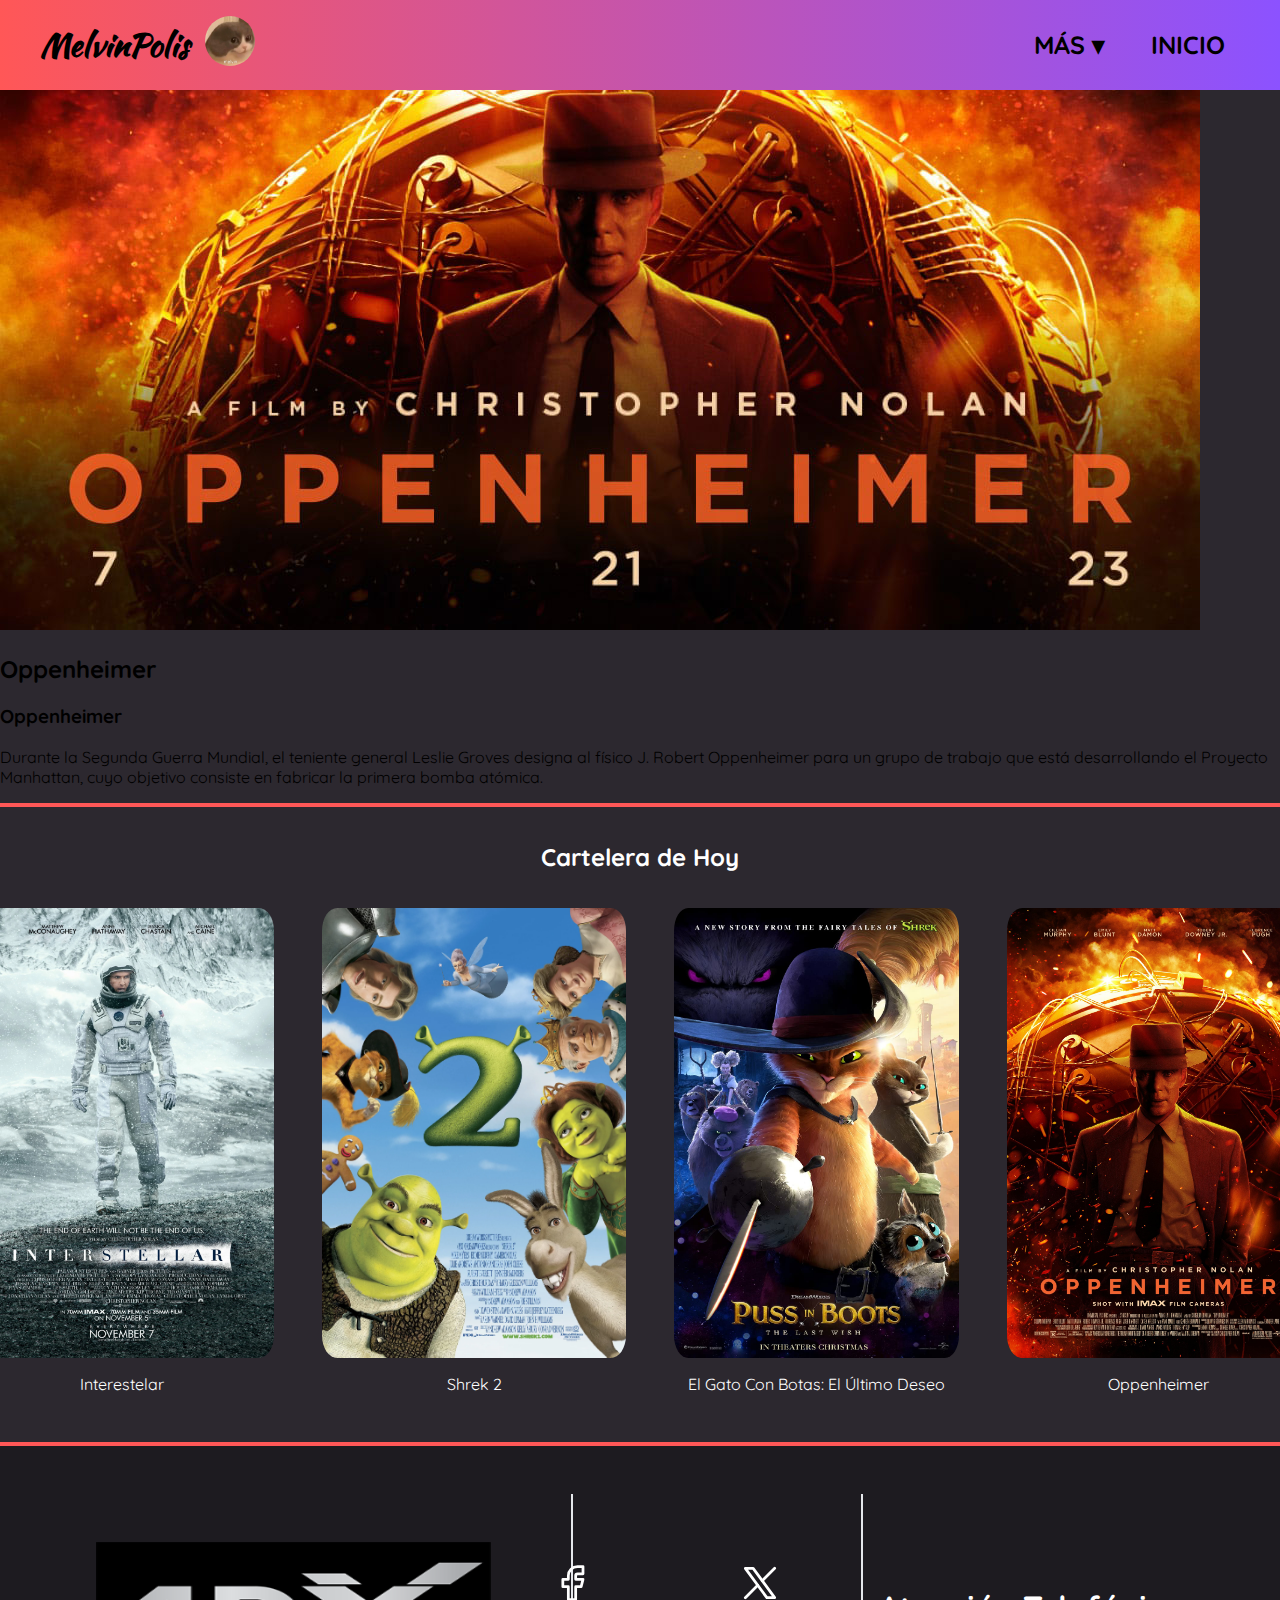
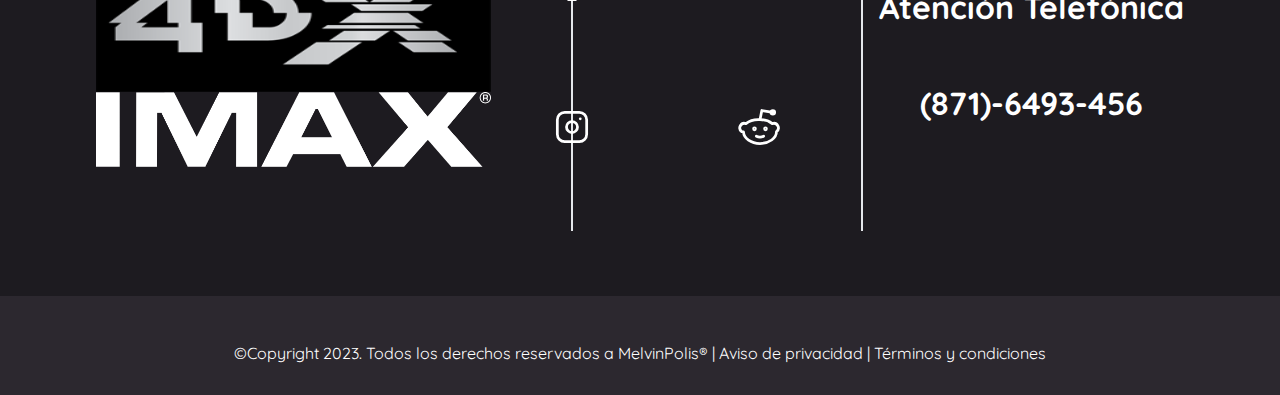
<file: index.html>
<!DOCTYPE html>
<html lang="en">
<head> 
    <meta charset="UTF-8">
    <meta name="viewport" content="width=device-width, initial-scale=1.0">
    <title> MelvinPolis </title>

    <link rel="preconnect" href="https://fonts.googleapis.com">
    <link rel="preconnect" href="https://fonts.gstatic.com" crossorigin>
    <link href="https://fonts.googleapis.com/css2?family=Kaushan+Script&display=swap" rel="stylesheet">

    <link rel="preconnect" href="https://fonts.googleapis.com">
    <link rel="preconnect" href="https://fonts.gstatic.com" crossorigin>
    <link href="https://fonts.googleapis.com/css2?family=Quicksand:wght@400;700&display=swap" rel="stylesheet">
    
    <link href="styles.css" rel="stylesheet">
    
</head>
<body>
    <header>
        <a href="index.html">
            <div class="logo">
                <h1> MelvinPolis </h1>
                <img src="imagenes/melvin.jpg" alt="melvin image">
            </div>
        </a>

        <nav>
            <ul class="navegación-principal">
                <li class="dropdown">
                    <a href="#"> Más &#x25BE; </a>
                    
                    <div class="dropdown-content">
                        <a href="contacto.html"> Contacto </a>
                        <a href="sobre-nosotros.html"> Sobre Nosotros </a>
                    </div>
                </li>

                <li> <a href="index.html"> Inicio </a> </li>
            </ul>
        </nav>
    </header>

    <section class="contenedor-imagen">
        <a href="oppenheimer.html">
            <img class="imagen" src="imagenes/oppenheimer-cover.jpg" alt="imagen pelicula">

            <div class="overlay-inicio">
                <div class="overlay-texto">
                    <h2>Oppenheimer</h2>
                    <h3>Oppenheimer</h3>
                    
                    <p>
                        Durante la Segunda Guerra Mundial, el teniente general Leslie Groves designa al 
                        físico J. Robert Oppenheimer para un grupo de trabajo que está desarrollando el 
                        Proyecto Manhattan, cuyo objetivo consiste en fabricar la primera bomba atómica.
                    </p>
                </div>
            </div>
        </a>
    </section>

    <hr>

    <section class="cartelera">
        <h2> Cartelera de Hoy </h2>

        <div class="contenedor-peliculas">
            <div class="pelicula">
                <a href="interestelar.html">
                    <img class="imagen-pelicula" src="imagenes/interestelar.webp" alt="pelicula interestelar">
                    <div class="overlay-pelicula"></div>
                </a>
                
                <p class="titulo-pelicula"> Interestelar </p>
            </div>

            <div class="pelicula">
                <a href="shrek2.html">
                    <img class="imagen-pelicula" src="imagenes/shrek2.webp" alt="pelicula Shrek 2">
                    <div class="overlay-pelicula"></div>
                </a>

                <p class="titulo-pelicula"> Shrek 2 </p>
            </div>

            <div class="pelicula">
                <a href="gatoConBotas2.html">
                    <img class="imagen-pelicula" src="imagenes/gatoConBotas2.jpg" alt="pelicula El Gato Con Botas 2">
                    <div class="overlay-pelicula"></div>
                </a>

                <p class="titulo-pelicula"> El Gato Con Botas: El Último Deseo</p>
            </div>

            <div class="pelicula">
                <a href="oppenheimer.html">
                    <img class="imagen-pelicula" src="imagenes/oppenheimer.jpg" alt="pelicula Oppenheimer">
                    <div class="overlay-pelicula"></div>
                </a>
                
                <p class="titulo-pelicula"> Oppenheimer </p>
            </div>
        </div>
    </section>

    <hr>

    <footer>
        <div class="contenido-footer">
            <div class="elemento-footer imagenes-footer">
                <img class="imagen-footer" src="imagenes/4dx.png" alt="imagen 4dx">
                <img class="imagen-footer" src="imagenes/imax.png" alt="imagen imax">
            </div>
    
            <div class="elemento-footer iconos-redes-sociales">
                <svg xmlns="http://www.w3.org/2000/svg" class="icon icon-tabler icon-tabler-brand-facebook" width="44" height="44" viewBox="0 0 24 24" stroke-width="1.5" stroke="#ffffff" fill="none" stroke-linecap="round" stroke-linejoin="round">
                    <path stroke="none" d="M0 0h24v24H0z" fill="none"/>
                    <path d="M7 10v4h3v7h4v-7h3l1 -4h-4v-2a1 1 0 0 1 1 -1h3v-4h-3a5 5 0 0 0 -5 5v2h-3" />
                </svg>
    
                <svg xmlns="http://www.w3.org/2000/svg" class="icon icon-tabler icon-tabler-brand-x" width="44" height="44" viewBox="0 0 24 24" stroke-width="1.5" stroke="#ffffff" fill="none" stroke-linecap="round" stroke-linejoin="round">
                    <path stroke="none" d="M0 0h24v24H0z" fill="none"/>
                    <path d="M4 4l11.733 16h4.267l-11.733 -16z" />
                    <path d="M4 20l6.768 -6.768m2.46 -2.46l6.772 -6.772" />
                </svg>
    
                <svg xmlns="http://www.w3.org/2000/svg" class="icon icon-tabler icon-tabler-brand-instagram" width="44" height="44" viewBox="0 0 24 24" stroke-width="1.5" stroke="#ffffff" fill="none" stroke-linecap="round" stroke-linejoin="round">
                    <path stroke="none" d="M0 0h24v24H0z" fill="none"/>
                    <path d="M4 4m0 4a4 4 0 0 1 4 -4h8a4 4 0 0 1 4 4v8a4 4 0 0 1 -4 4h-8a4 4 0 0 1 -4 -4z" />
                    <path d="M12 12m-3 0a3 3 0 1 0 6 0a3 3 0 1 0 -6 0" />
                    <path d="M16.5 7.5l0 .01" />
                </svg>
    
                <svg xmlns="http://www.w3.org/2000/svg" class="icon icon-tabler icon-tabler-brand-reddit" width="44" height="44" viewBox="0 0 24 24" stroke-width="1.5" stroke="#ffffff" fill="none" stroke-linecap="round" stroke-linejoin="round">
                    <path stroke="none" d="M0 0h24v24H0z" fill="none"/>
                    <path d="M12 8c2.648 0 5.028 .826 6.675 2.14a2.5 2.5 0 0 1 2.326 4.36c0 3.59 -4.03 6.5 -9 6.5c-4.875 0 -8.845 -2.8 -9 -6.294l-1 -.206a2.5 2.5 0 0 1 2.326 -4.36c1.646 -1.313 4.026 -2.14 6.674 -2.14z" />
                    <path d="M12 8l1 -5l6 1" />
                    <path d="M19 4m-1 0a1 1 0 1 0 2 0a1 1 0 1 0 -2 0" />
                    <circle cx="9" cy="13" r=".5" fill="currentColor" />
                    <circle cx="15" cy="13" r=".5" fill="currentColor" />
                    <path d="M10 17c.667 .333 1.333 .5 2 .5s1.333 -.167 2 -.5" />
                </svg>
            </div>
    
            <div class="elemento-footer telefono">
                <p> Atención Telefónica </p>
                <p> (871)-6493-456 </p>
            </div>
        </div>

        <p class="copyright"> ©Copyright 2023. Todos los derechos reservados a MelvinPolis® | Aviso de privacidad | Términos y condiciones </p>
        
    </footer>
</body>
</html>
</file>
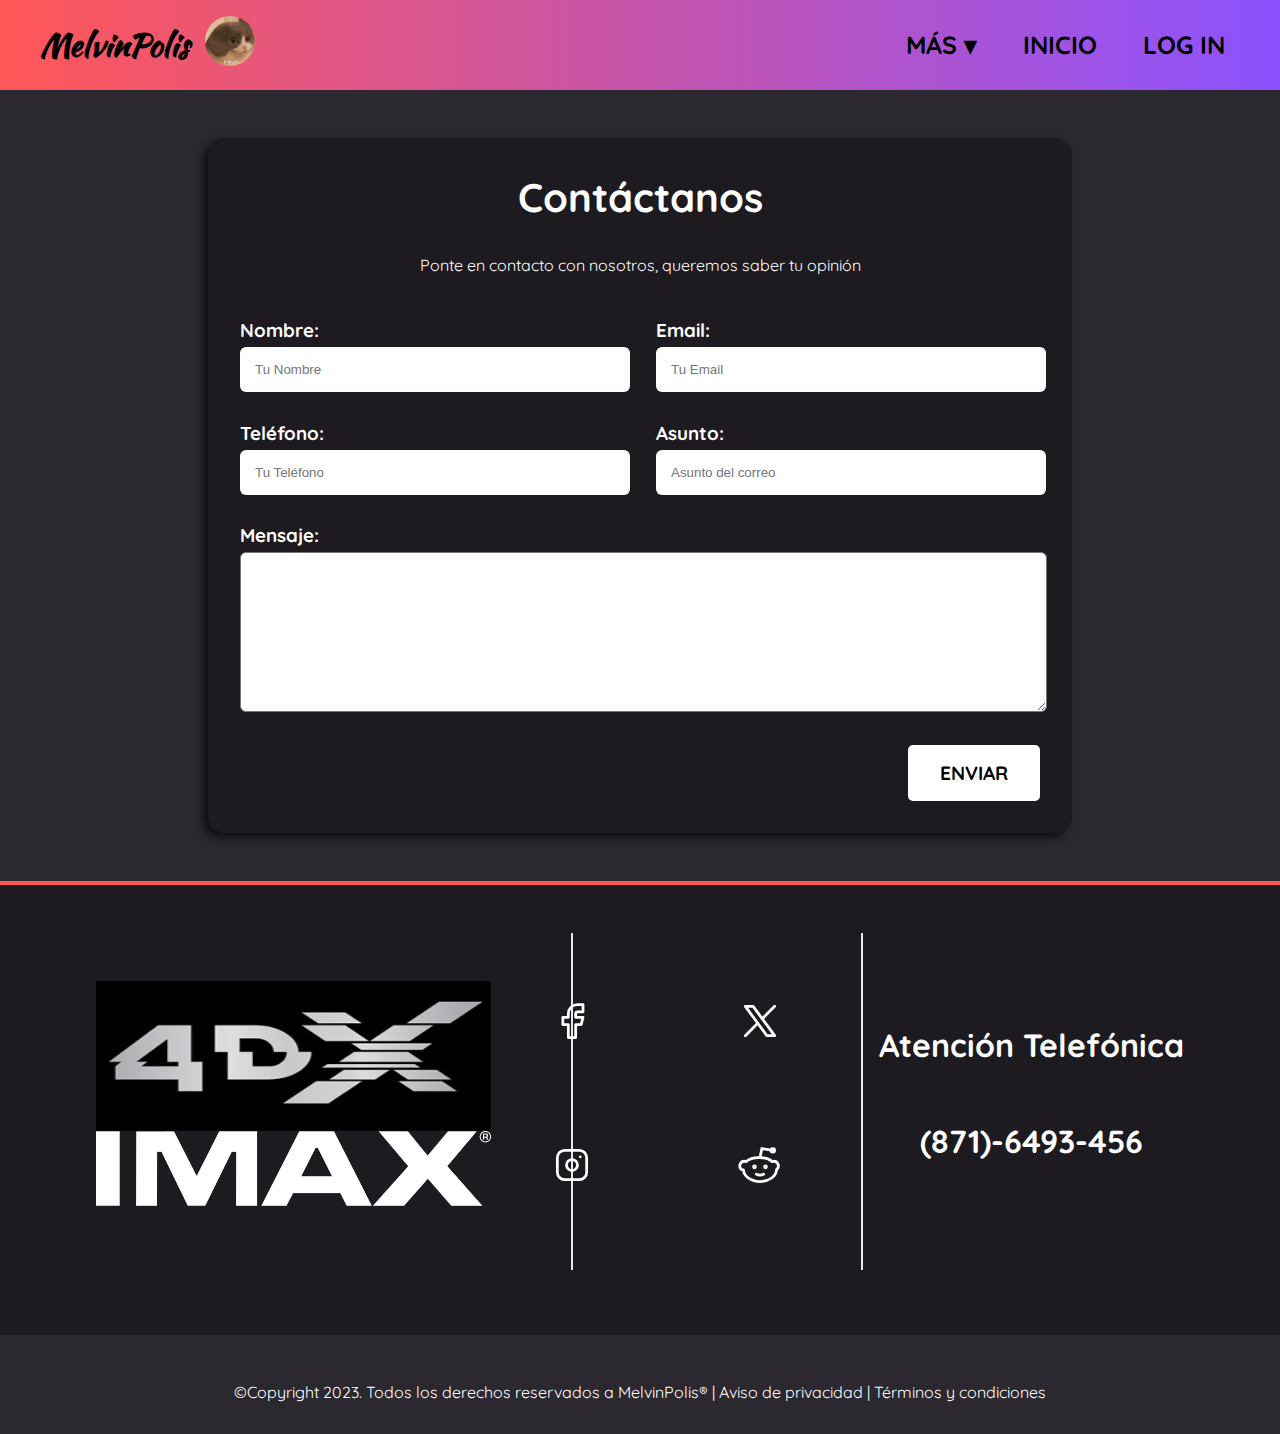
<file: contacto.html>
<!DOCTYPE html>
<html lang="en">
<head> 
    <meta charset="UTF-8">
    <meta name="viewport" content="width=device-width, initial-scale=1.0">
    <title> MelvinPolis </title>

    <link rel="preconnect" href="https://fonts.googleapis.com">
    <link rel="preconnect" href="https://fonts.gstatic.com" crossorigin>
    <link href="https://fonts.googleapis.com/css2?family=Kaushan+Script&display=swap" rel="stylesheet">

    <link rel="preconnect" href="https://fonts.googleapis.com">
    <link rel="preconnect" href="https://fonts.gstatic.com" crossorigin>
    <link href="https://fonts.googleapis.com/css2?family=Quicksand:wght@400;700&display=swap" rel="stylesheet">
    
    <link href="styles.css" rel="stylesheet">
    
</head>
<body>
    <header>
        <a href="index.php">
            <div class="logo">
                <h1> MelvinPolis </h1>
                <img src="imagenes/melvin.jpg" alt="melvin image">
            </div>
        </a>
        
        <nav>
            <ul class="navegación-principal">
                <li class="dropdown">
                    <a href="#"> Más &#x25BE; </a>
                    
                    <div class="dropdown-content">
                        <a href="contacto.html"> Contacto </a>
                        <a href="sobre-nosotros.html"> Sobre Nosotros </a>
                    </div>
                </li>

                <li> <a href="index.php"> Inicio </a> </li>
                <li> <a href="login.php"> Log In </a> </li>
            </ul>
        </nav>
    </header>

    <section class="contenedor-contacto">
        <h2> Contáctanos </h2>
        <p> Ponte en contacto con nosotros, queremos saber tu opinión </p>

        <div class="contenedor-campos">
            <div class="campo">
                <h3> Nombre: </h3>
                <input type="text" placeholder="Tu Nombre">
            </div>

            <div class="campo">
                <h3> Email: </h3>
                <input type="email" placeholder="Tu Email">
            </div>

            <div class="campo">
                <h3> Teléfono: </h3>
                <input type="tel" placeholder="Tu Teléfono">
            </div>

            <div class="campo">
                <h3> Asunto: </h3>
                <input type="text" placeholder="Asunto del correo">
            </div>

            <div class="campo">
                <h3> Mensaje: </h3>
                <textarea></textarea>
            </div>
        </div>

        <div class="alinear-boton">
            <button type="submit"> Enviar </button>
        </div>

    </section>
   
    <hr>

    <footer>
        <div class="contenido-footer">
            <div class="elemento-footer imagenes-footer">
                <img class="imagen-footer" src="imagenes/4dx.png" alt="imagen 4dx">
                <img class="imagen-footer" src="imagenes/imax.png" alt="imagen imax">
            </div>
    
            <div class="elemento-footer iconos-redes-sociales">
                <svg xmlns="http://www.w3.org/2000/svg" class="icon icon-tabler icon-tabler-brand-facebook" width="44" height="44" viewBox="0 0 24 24" stroke-width="1.5" stroke="#ffffff" fill="none" stroke-linecap="round" stroke-linejoin="round">
                    <path stroke="none" d="M0 0h24v24H0z" fill="none"/>
                    <path d="M7 10v4h3v7h4v-7h3l1 -4h-4v-2a1 1 0 0 1 1 -1h3v-4h-3a5 5 0 0 0 -5 5v2h-3" />
                </svg>
    
                <svg xmlns="http://www.w3.org/2000/svg" class="icon icon-tabler icon-tabler-brand-x" width="44" height="44" viewBox="0 0 24 24" stroke-width="1.5" stroke="#ffffff" fill="none" stroke-linecap="round" stroke-linejoin="round">
                    <path stroke="none" d="M0 0h24v24H0z" fill="none"/>
                    <path d="M4 4l11.733 16h4.267l-11.733 -16z" />
                    <path d="M4 20l6.768 -6.768m2.46 -2.46l6.772 -6.772" />
                </svg>
    
                <svg xmlns="http://www.w3.org/2000/svg" class="icon icon-tabler icon-tabler-brand-instagram" width="44" height="44" viewBox="0 0 24 24" stroke-width="1.5" stroke="#ffffff" fill="none" stroke-linecap="round" stroke-linejoin="round">
                    <path stroke="none" d="M0 0h24v24H0z" fill="none"/>
                    <path d="M4 4m0 4a4 4 0 0 1 4 -4h8a4 4 0 0 1 4 4v8a4 4 0 0 1 -4 4h-8a4 4 0 0 1 -4 -4z" />
                    <path d="M12 12m-3 0a3 3 0 1 0 6 0a3 3 0 1 0 -6 0" />
                    <path d="M16.5 7.5l0 .01" />
                </svg>
    
                <svg xmlns="http://www.w3.org/2000/svg" class="icon icon-tabler icon-tabler-brand-reddit" width="44" height="44" viewBox="0 0 24 24" stroke-width="1.5" stroke="#ffffff" fill="none" stroke-linecap="round" stroke-linejoin="round">
                    <path stroke="none" d="M0 0h24v24H0z" fill="none"/>
                    <path d="M12 8c2.648 0 5.028 .826 6.675 2.14a2.5 2.5 0 0 1 2.326 4.36c0 3.59 -4.03 6.5 -9 6.5c-4.875 0 -8.845 -2.8 -9 -6.294l-1 -.206a2.5 2.5 0 0 1 2.326 -4.36c1.646 -1.313 4.026 -2.14 6.674 -2.14z" />
                    <path d="M12 8l1 -5l6 1" />
                    <path d="M19 4m-1 0a1 1 0 1 0 2 0a1 1 0 1 0 -2 0" />
                    <circle cx="9" cy="13" r=".5" fill="currentColor" />
                    <circle cx="15" cy="13" r=".5" fill="currentColor" />
                    <path d="M10 17c.667 .333 1.333 .5 2 .5s1.333 -.167 2 -.5" />
                </svg>
            </div>
    
            <div class="elemento-footer telefono">
                <p> Atención Telefónica </p>
                <p> (871)-6493-456 </p>
            </div>
        </div>

        <p class="copyright"> ©Copyright 2023. Todos los derechos reservados a MelvinPolis® | Aviso de privacidad | Términos y condiciones </p>
        
    </footer>
</body>
</html>
</file>
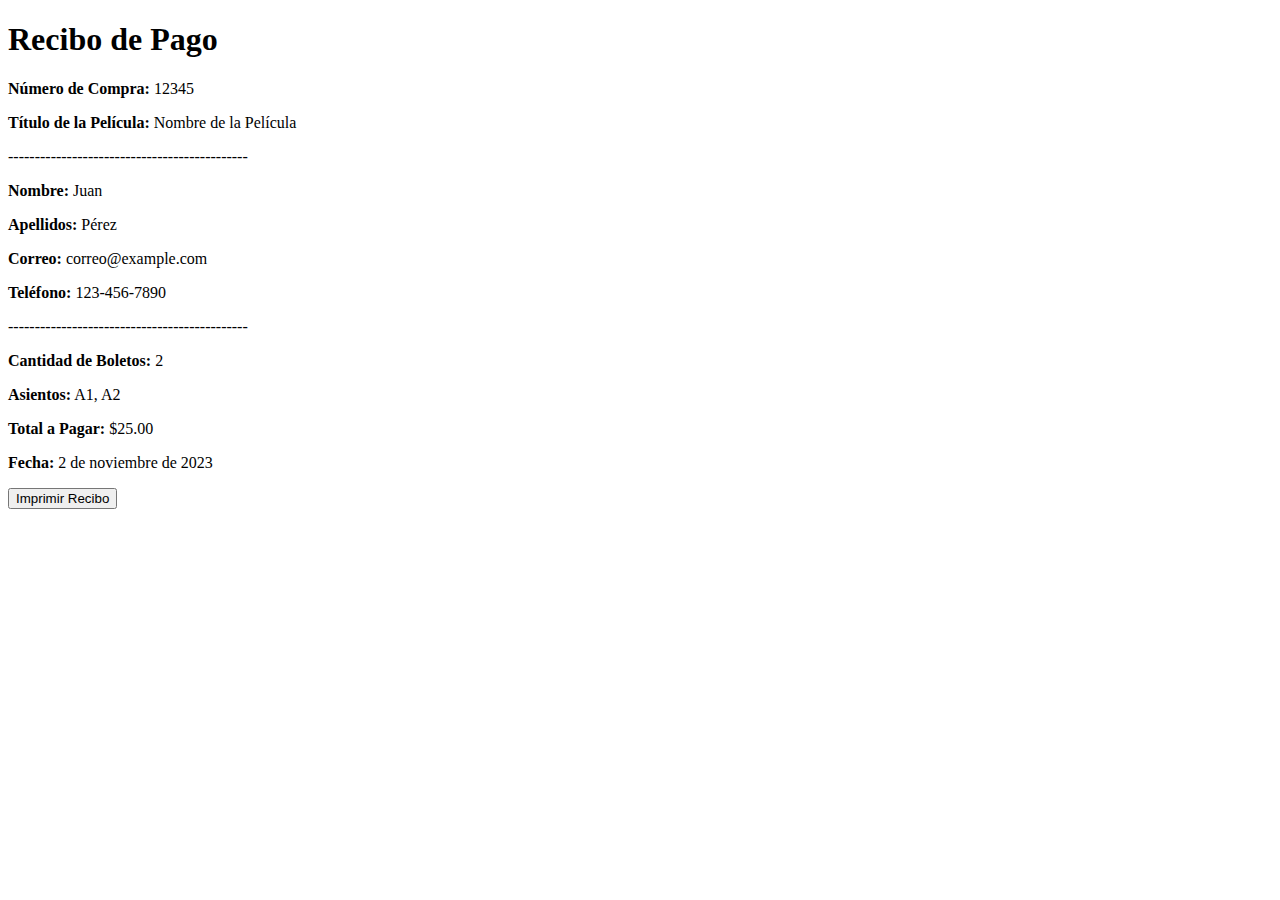
<file: recibo.html>
<!DOCTYPE html>
<html lang="en">
<head>
    <meta charset="UTF-8">
    <meta name="viewport" content="width=device-width, initial-scale=1.0">
    <title>Recibo de Pago</title>
</head>
<body>
    <h1>Recibo de Pago</h1>

    <div>
        <p>
            <strong>Número de Compra:</strong> 
            <span id="numeroCompra">12345</span>
        </p>
        
        <p>
            <strong>Título de la Película:</strong> 
            <span id="tituloPelicula">Nombre de la Película</span>
        </p>

        ---------------------------------------------
        
        <p>
            <strong>Nombre:</strong> 
            <span id="nombre">Juan</span>
        </p>
        
        <p>
            <strong>Apellidos:</strong> 
            <span id="apellidos">Pérez</span>
        </p>
        
        <p>
            <strong>Correo:</strong> 
            <span id="correo">correo@example.com</span>
        </p>
        
        <p>
            <strong>Teléfono:</strong> 
            <span id="telefono">123-456-7890</span>
        </p>
        
        ---------------------------------------------

        <p>
            <strong>Cantidad de Boletos:</strong> 
            <span id="cantidadBoletos">2</span>
        </p>
        
        <p>
            <strong>Asientos:</strong> 
            <span id="asientos">A1, A2</span>
        </p>
        
        <p>
            <strong>Total a Pagar:</strong> 
            $<span id="totalPagar">25.00</span>
        </p>
        
        <p>
            <strong>Fecha:</strong> 
            <span id="fecha">2 de noviembre de 2023</span>
        </p>
    </div>

    <button onclick="window.print()">Imprimir Recibo</button>
</body>
</html>
</file>
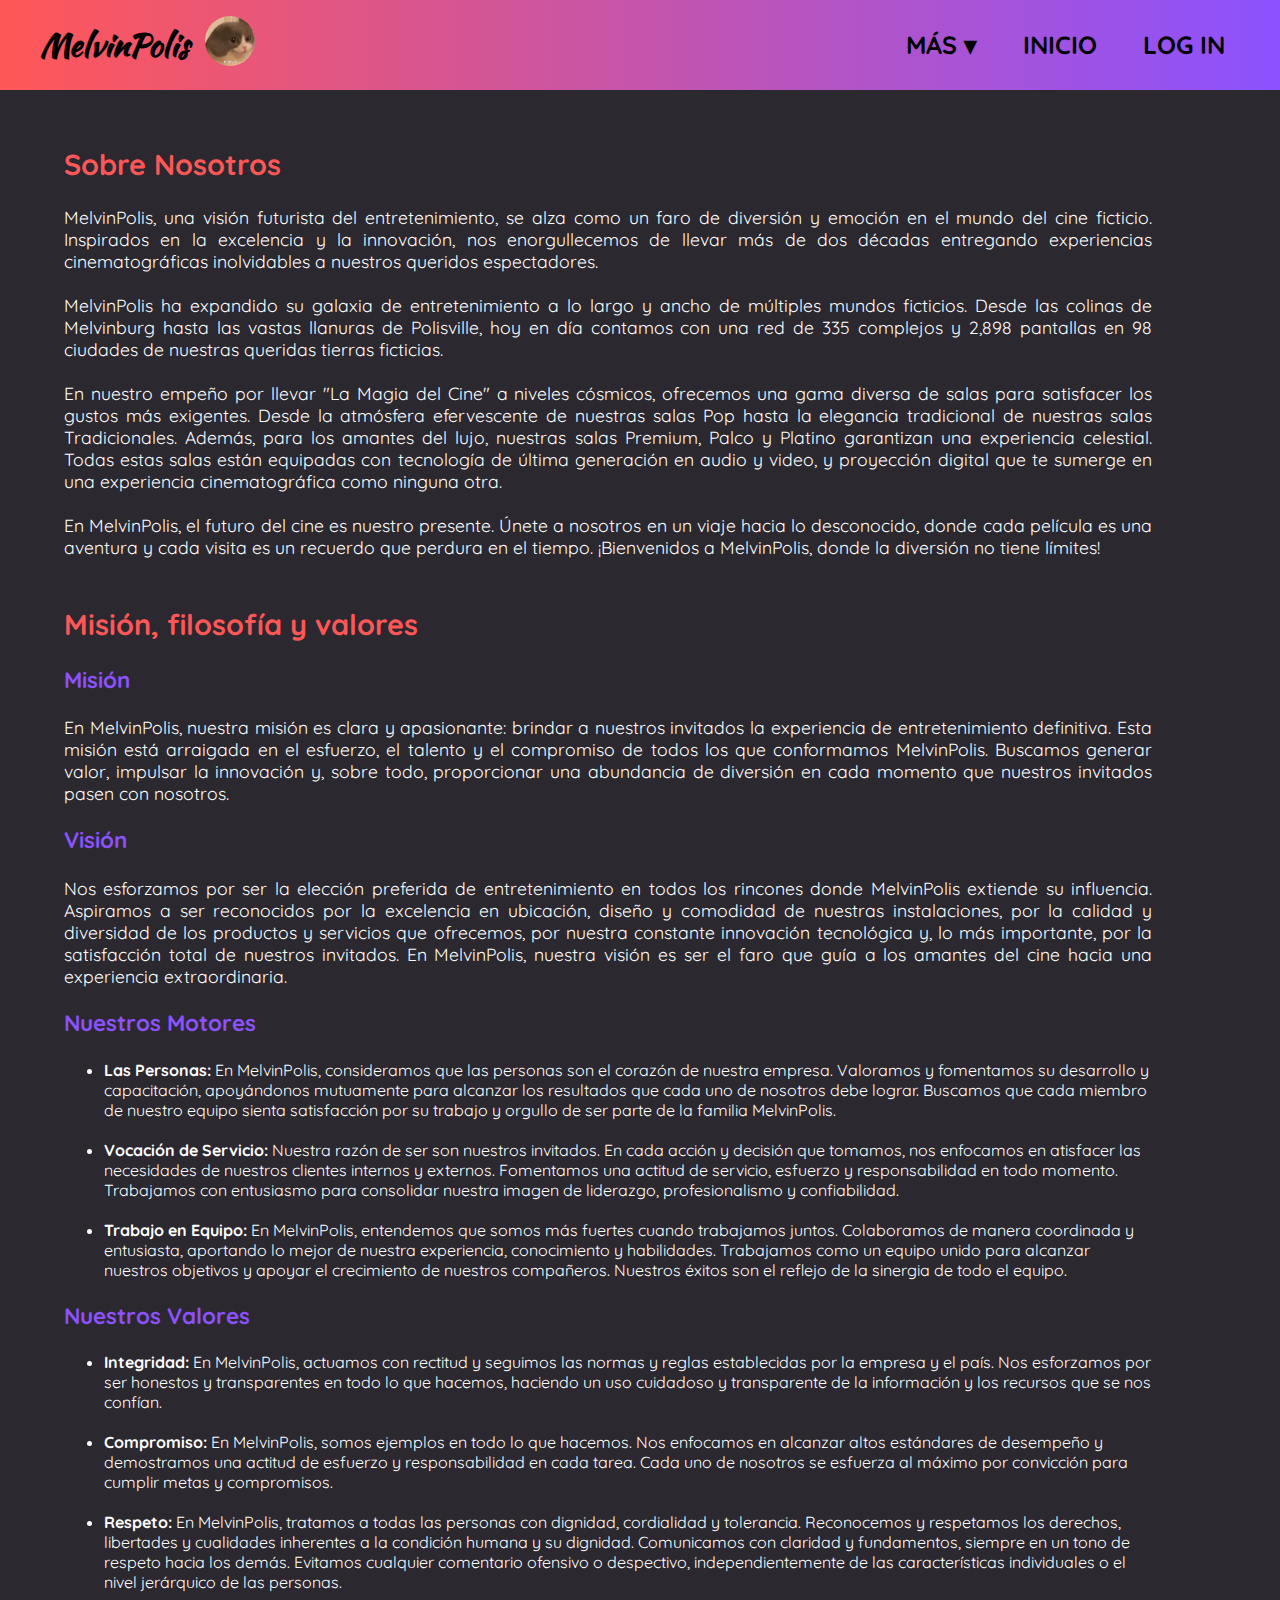
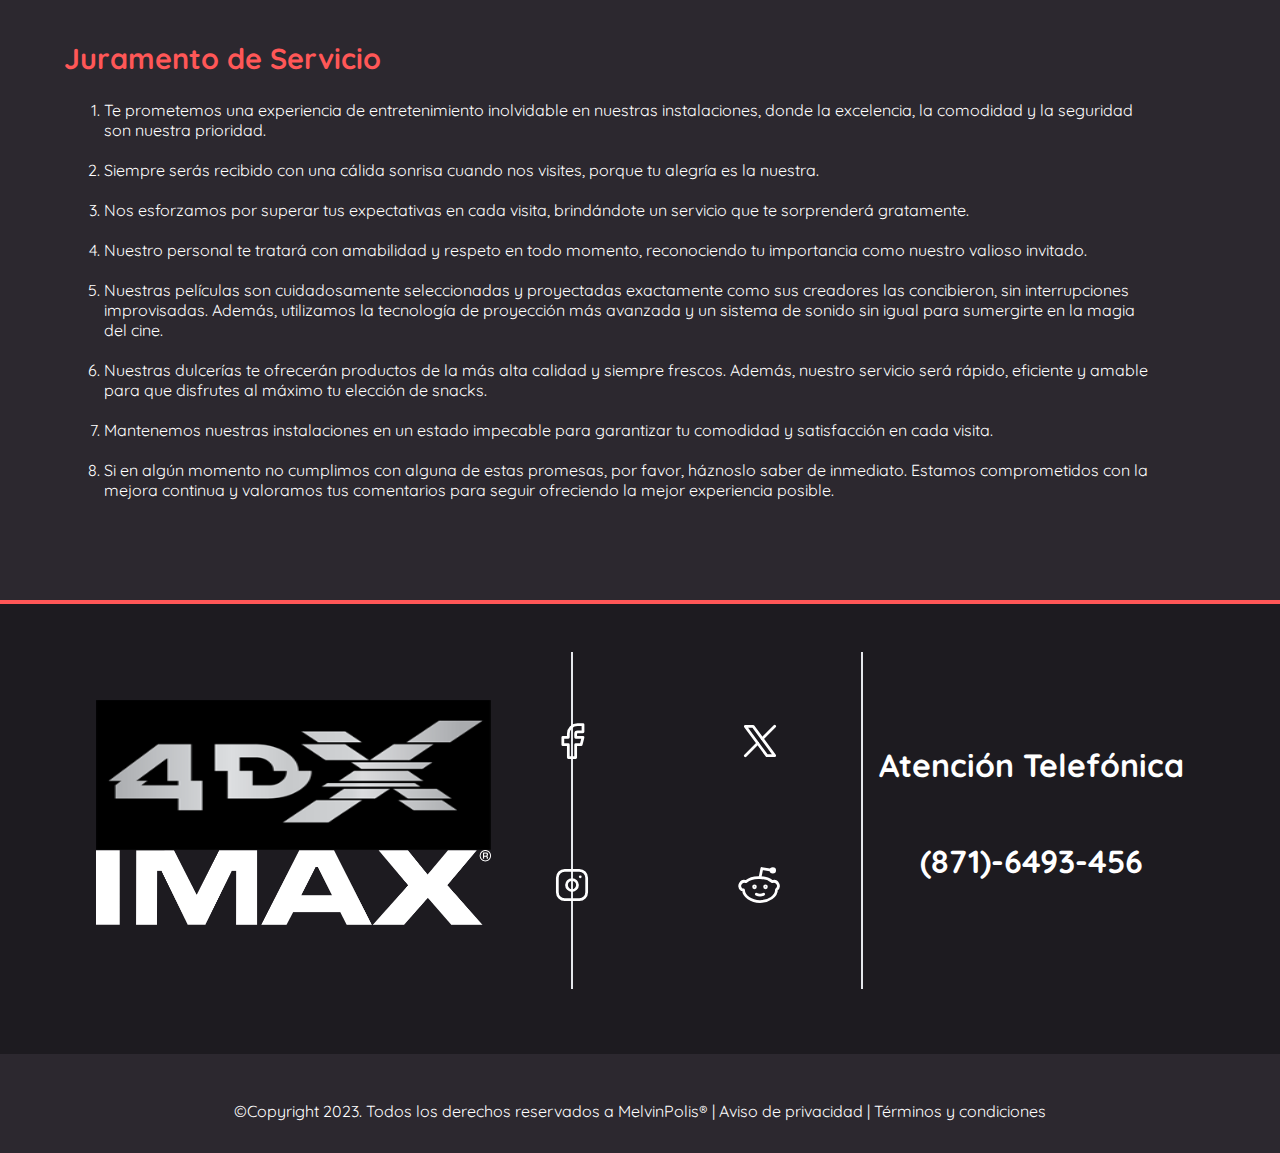
<file: sobre-nosotros.html>
<!DOCTYPE html>
<html lang="en">
<head>
    <meta charset="UTF-8">
    <meta name="viewport" content="width=device-width, initial-scale=1.0">
    <title>MelvinPolis</title>

    <link rel="preconnect" href="https://fonts.googleapis.com">
    <link rel="preconnect" href="https://fonts.gstatic.com" crossorigin>
    <link href="https://fonts.googleapis.com/css2?family=Kaushan+Script&display=swap" rel="stylesheet">

    <link rel="preconnect" href="https://fonts.googleapis.com">
    <link rel="preconnect" href="https://fonts.gstatic.com" crossorigin>
    <link href="https://fonts.googleapis.com/css2?family=Quicksand:wght@400;600;700&display=swap" rel="stylesheet">
    
    <link href="styles.css" rel="stylesheet">
</head>
<body>
    <header>
        <a href="index.php">
            <div class="logo">
                <h1> MelvinPolis </h1>
                <img src="imagenes/melvin.jpg" alt="melvin image">
            </div>
        </a>
        
        <nav>
            <ul class="navegación-principal">
                <li class="dropdown">
                    <a href="#"> Más &#x25BE; </a>
                    
                    <div class="dropdown-content">
                        <a href="contacto.html"> Contacto </a>
                        <a href="sobre-nosotros.html"> Sobre Nosotros </a>
                    </div>
                </li>

                <li> <a href="index.php"> Inicio </a> </li>
                <li> <a href="login.php"> Log In </a> </li>
            </ul>
        </nav>
    </header>

    <section class="contenedor-principal-nosotros">
        <div class="contenedor-secundario-nosotros">
            <h2>Sobre Nosotros</h2>
            <p>
                MelvinPolis, una visión futurista del entretenimiento, se alza como un faro de diversión y 
                emoción en el mundo del cine ficticio. Inspirados en la excelencia y la innovación, nos enorgullecemos 
                de llevar más de dos décadas entregando experiencias cinematográficas inolvidables a nuestros queridos 
                espectadores. <br><br>
                MelvinPolis ha expandido su galaxia de entretenimiento a lo largo y ancho de múltiples mundos ficticios. 
                Desde las colinas de Melvinburg hasta las vastas llanuras de Polisville, hoy en día contamos con una red de 
                335 complejos y 2,898 pantallas en 98 ciudades de nuestras queridas tierras ficticias. <br><br>
                En nuestro empeño por llevar "La Magia del Cine" a niveles cósmicos, ofrecemos una gama diversa de salas para 
                satisfacer los gustos más exigentes. Desde la atmósfera efervescente de nuestras salas Pop hasta la elegancia 
                tradicional de nuestras salas Tradicionales. Además, para los amantes del lujo, nuestras salas Premium, Palco y 
                Platino garantizan una experiencia celestial. Todas estas salas están equipadas con tecnología de última generación 
                en audio y video, y proyección digital que te sumerge en una experiencia cinematográfica como ninguna otra. <br><br>
                En MelvinPolis, el futuro del cine es nuestro presente. Únete a nosotros en un viaje hacia lo desconocido, donde 
                cada película es una aventura y cada visita es un recuerdo que perdura en el tiempo. ¡Bienvenidos a MelvinPolis, 
                donde la diversión no tiene límites!
            </p>
        </div>

        <div class="contenedor-secundario-nosotros">
            <h2>Misión, filosofía y valores</h2>
            <h3>Misión</h3>
            <p>
                En MelvinPolis, nuestra misión es clara y apasionante: brindar a nuestros invitados la experiencia de entretenimiento 
                definitiva. Esta misión está arraigada en el esfuerzo, el talento y el compromiso de todos los que conformamos MelvinPolis. 
                Buscamos generar valor, impulsar la innovación y, sobre todo, proporcionar una abundancia de diversión en cada momento que 
                nuestros invitados pasen con nosotros.
            </p>
            <h3>Visión</h3>
            <p>
                Nos esforzamos por ser la elección preferida de entretenimiento en todos los rincones donde MelvinPolis extiende su influencia. 
                Aspiramos a ser reconocidos por la excelencia en ubicación, diseño y comodidad de nuestras instalaciones, por la calidad y diversidad 
                de los productos y servicios que ofrecemos, por nuestra constante innovación tecnológica y, lo más importante, por la satisfacción 
                total de nuestros invitados. En MelvinPolis, nuestra visión es ser el faro que guía a los amantes del cine hacia una experiencia 
                extraordinaria.
            </p>
            <h3>Nuestros Motores</h3>
            <p>
                <ul>
                    <li>
                        <b>Las Personas:</b> En MelvinPolis, consideramos que las personas son el corazón de nuestra empresa. Valoramos y fomentamos su 
                        desarrollo y capacitación, apoyándonos mutuamente para alcanzar los resultados que cada uno de nosotros debe lograr. Buscamos 
                        que cada miembro de nuestro equipo sienta satisfacción por su trabajo y orgullo de ser parte de la familia MelvinPolis. <br><br>
                    </li>
                    <li>
                        <b>Vocación de Servicio:</b> Nuestra razón de ser son nuestros invitados. En cada acción y decisión que tomamos, nos enfocamos en 
                        atisfacer las necesidades de nuestros clientes internos y externos. Fomentamos una actitud de servicio, esfuerzo y responsabilidad 
                        en todo momento. Trabajamos con entusiasmo para consolidar nuestra imagen de liderazgo, profesionalismo y confiabilidad. <br><br>
                    </li>
                    <li>
                        <b>Trabajo en Equipo:</b> En MelvinPolis, entendemos que somos más fuertes cuando trabajamos juntos. Colaboramos de manera coordinada y 
                        entusiasta, aportando lo mejor de nuestra experiencia, conocimiento y habilidades. Trabajamos como un equipo unido para alcanzar 
                        nuestros objetivos y apoyar el crecimiento de nuestros compañeros. Nuestros éxitos son el reflejo de la sinergia de todo el equipo.
                    </li>
                </ul>
            </p>
            <h3>Nuestros Valores</h3>
            <p>
                <ul>
                    <li>
                        <b>Integridad:</b> En MelvinPolis, actuamos con rectitud y seguimos las normas y reglas establecidas por la empresa y el país. Nos 
                        esforzamos por ser honestos y transparentes en todo lo que hacemos, haciendo un uso cuidadoso y transparente de la información y 
                        los recursos que se nos confían. <br><br>
                    </li>
                    <li>
                        <b>Compromiso:</b> En MelvinPolis, somos ejemplos en todo lo que hacemos. Nos enfocamos en alcanzar altos estándares de desempeño y 
                        demostramos una actitud de esfuerzo y responsabilidad en cada tarea. Cada uno de nosotros se esfuerza al máximo por convicción 
                        para cumplir metas y compromisos. <br><br>
                    </li>
                    <li>
                        <b>Respeto:</b> En MelvinPolis, tratamos a todas las personas con dignidad, cordialidad y tolerancia. Reconocemos y respetamos los derechos, 
                        libertades y cualidades inherentes a la condición humana y su dignidad. Comunicamos con claridad y fundamentos, siempre en un tono de 
                        respeto hacia los demás. Evitamos cualquier comentario ofensivo o despectivo, independientemente de las características individuales 
                        o el nivel jerárquico de las personas. 
                    </li>
                </ul>
            </p>
        </div>

        <div class="contenedor-secundario-nosotros">
            <h2>Juramento de Servicio</h2>
            <p>
                <ol>
                    <li>
                        Te prometemos una experiencia de entretenimiento inolvidable en nuestras instalaciones, donde la excelencia, la comodidad y la seguridad 
                        son nuestra prioridad. <br><br>
                    </li>
                    <li>
                        Siempre serás recibido con una cálida sonrisa cuando nos visites, porque tu alegría es la nuestra. <br><br>
                    </li>
                    <li>
                        Nos esforzamos por superar tus expectativas en cada visita, brindándote un servicio que te sorprenderá gratamente. <br><br>
                    </li>
                    <li>
                        Nuestro personal te tratará con amabilidad y respeto en todo momento, reconociendo tu importancia como nuestro valioso invitado. <br><br>
                    </li>
                    <li>
                        Nuestras películas son cuidadosamente seleccionadas y proyectadas exactamente como sus creadores las concibieron, sin interrupciones 
                        improvisadas. Además, utilizamos la tecnología de proyección más avanzada y un sistema de sonido sin igual para sumergirte en la magia 
                        del cine. <br><br>
                    </li>
                    <li>
                        Nuestras dulcerías te ofrecerán productos de la más alta calidad y siempre frescos. Además, nuestro servicio será rápido, eficiente y 
                        amable para que disfrutes al máximo tu elección de snacks. <br><br>
                    </li>
                    <li>
                        Mantenemos nuestras instalaciones en un estado impecable para garantizar tu comodidad y satisfacción en cada visita. <br><br>
                    </li>
                    <li>
                        Si en algún momento no cumplimos con alguna de estas promesas, por favor, háznoslo saber de inmediato. Estamos comprometidos con la 
                        mejora continua y valoramos tus comentarios para seguir ofreciendo la mejor experiencia posible. <br><br>
                    </li>
                </ol>
            </p>
        </div>
    </section>

    <hr>

    <footer>
        <div class="contenido-footer">
            <div class="elemento-footer imagenes-footer">
                <img class="imagen-footer" src="imagenes/4dx.png" alt="imagen 4dx">
                <img class="imagen-footer" src="imagenes/imax.png" alt="imagen imax">
            </div>
    
            <div class="elemento-footer iconos-redes-sociales">
                <svg xmlns="http://www.w3.org/2000/svg" class="icon icon-tabler icon-tabler-brand-facebook" width="44" height="44" viewBox="0 0 24 24" stroke-width="1.5" stroke="#ffffff" fill="none" stroke-linecap="round" stroke-linejoin="round">
                    <path stroke="none" d="M0 0h24v24H0z" fill="none"/>
                    <path d="M7 10v4h3v7h4v-7h3l1 -4h-4v-2a1 1 0 0 1 1 -1h3v-4h-3a5 5 0 0 0 -5 5v2h-3" />
                </svg>
    
                <svg xmlns="http://www.w3.org/2000/svg" class="icon icon-tabler icon-tabler-brand-x" width="44" height="44" viewBox="0 0 24 24" stroke-width="1.5" stroke="#ffffff" fill="none" stroke-linecap="round" stroke-linejoin="round">
                    <path stroke="none" d="M0 0h24v24H0z" fill="none"/>
                    <path d="M4 4l11.733 16h4.267l-11.733 -16z" />
                    <path d="M4 20l6.768 -6.768m2.46 -2.46l6.772 -6.772" />
                </svg>
    
                <svg xmlns="http://www.w3.org/2000/svg" class="icon icon-tabler icon-tabler-brand-instagram" width="44" height="44" viewBox="0 0 24 24" stroke-width="1.5" stroke="#ffffff" fill="none" stroke-linecap="round" stroke-linejoin="round">
                    <path stroke="none" d="M0 0h24v24H0z" fill="none"/>
                    <path d="M4 4m0 4a4 4 0 0 1 4 -4h8a4 4 0 0 1 4 4v8a4 4 0 0 1 -4 4h-8a4 4 0 0 1 -4 -4z" />
                    <path d="M12 12m-3 0a3 3 0 1 0 6 0a3 3 0 1 0 -6 0" />
                    <path d="M16.5 7.5l0 .01" />
                </svg>
    
                <svg xmlns="http://www.w3.org/2000/svg" class="icon icon-tabler icon-tabler-brand-reddit" width="44" height="44" viewBox="0 0 24 24" stroke-width="1.5" stroke="#ffffff" fill="none" stroke-linecap="round" stroke-linejoin="round">
                    <path stroke="none" d="M0 0h24v24H0z" fill="none"/>
                    <path d="M12 8c2.648 0 5.028 .826 6.675 2.14a2.5 2.5 0 0 1 2.326 4.36c0 3.59 -4.03 6.5 -9 6.5c-4.875 0 -8.845 -2.8 -9 -6.294l-1 -.206a2.5 2.5 0 0 1 2.326 -4.36c1.646 -1.313 4.026 -2.14 6.674 -2.14z" />
                    <path d="M12 8l1 -5l6 1" />
                    <path d="M19 4m-1 0a1 1 0 1 0 2 0a1 1 0 1 0 -2 0" />
                    <circle cx="9" cy="13" r=".5" fill="currentColor" />
                    <circle cx="15" cy="13" r=".5" fill="currentColor" />
                    <path d="M10 17c.667 .333 1.333 .5 2 .5s1.333 -.167 2 -.5" />
                </svg>
            </div>
    
            <div class="elemento-footer telefono">
                <p> Atención Telefónica </p>
                <p> (871)-6493-456 </p>
            </div>
        </div>

        <p class="copyright"> ©Copyright 2023. Todos los derechos reservados a MelvinPolis® | Aviso de privacidad | Términos y condiciones </p>
        
    </footer>
    
</body>
</html>
</file>
<file: styles.css>
:root {
    --naranja: #FF5757;
    --morado: #8C52FF;
    --gris: #2C282F;
    --gris-oscuro: #1D1B20;
    --gris-claro: #d9dde0;
    --amarillo: #FFC300;
}

body {
    margin: 0;
    font-family: 'Quicksand', sans-serif;
    background-color: var(--gris);
}

.modo-claro {
    background-color: #E4DEDE;
}

/**************************************** Header ************************************/
header {
    display: flex;
    flex-direction: column;
    top: 0;
    z-index: 999;
    width: 100%;
    justify-content: space-between;
    align-items: center;
    background-image: linear-gradient(to right, var(--naranja) 0%, var(--morado) 100%);
}

@media (min-width: 460px) {
    header {
        display: flex;
        flex-direction: row;
        position: fixed;        
    }

    .logo {
        display: flex;
        padding-left: 40px;
    }
}

/* Logo */
.logo {
    display: flex;
}

.logo h1 {
    font-family: 'Kaushan Script', cursive;
}

.logo img {
    height: 50px;
    width: 50px;
    border-radius: 50%;
    margin-left: 1rem;
    margin-top: 1rem;
}

a {
    color: black;
    text-decoration: none;
}

/* Navegación */
nav {
    display: flex;
    align-items: center;
}

@media (min-width: 460px) {
    .navegación-principal {
        padding-right: 40px;
    }
}

.navegación-principal {
    display: flex;
    gap: 1rem;
    padding-left: 0;
}

.navegación-principal a {
    color: black;
    text-transform: uppercase;
    text-decoration: none;
    font-weight: 700;
    font-size: 25px;
    padding: 15px;
}

.navegación-principal a:hover {
    color: white;
    background-color: rgb(0 0 0 / 20%);
}

.navegación-principal li {
    list-style: none;
    text-decoration: none;
}

/* Navegación-Dropdown */
.dropdown {
    display: inline-block;
}

.dropdown-content {
    display: none;
    position: absolute;
    background-color: #f9f9f9;
    min-width: 160px;
    box-shadow: 0px 8px 16px 0px rgba(0,0,0,0.2);
    z-index: 1;
}

.dropdown-content a {
    color: white;
    background-color: var(--gris);
    padding: 12px 16px;
    text-decoration: none;
    display: block;
    text-align: left;
    font-size: 15px;
}

.dropdown-content a:hover {
    background-color: var(--gris-oscuro);
}

.dropdown:hover .dropdown-content {
    display: block;
}

/***************************************** Carousel ************************************/
.carousel-container {
    position: relative;
    width: 100%;
    margin: auto;
    overflow: hidden;
}

.carousel-slide {
    display: none;
}

.carousel-slide img {
    width: 100%;
    height: 250px;
}

.btn_carrusel {
    position: absolute;
    top: 50%;
    width: auto;
    padding: 16px;
    margin-top: -22px;
    font-size: 18px;
    color: white;
    background-color: black;
    border: none;
    cursor: pointer;
}

.next-button {
    right: 0;
}

.btn_carrusel:hover {
    background-color: gray;
}

.overlay {
    display: none;
}

@media (min-width: 460px) {
    .carousel-slide img {
        height: 700px;
    }

    .overlay {
        position: absolute;
        top: 0;
        left: 0;
        width: 100%;
        height: 100%;
        display: flex;
        flex-direction: column;
        justify-content: center;
        align-items: center;
        background-color: rgba(0, 0, 0, 0.5);
        color: white;
        font-size: 18px;
        text-align: center;
        opacity: 0;
        transition: opacity 0.5s;
    }

    .carousel-slide:hover .overlay {
        opacity: 1;
    }

    .texto-overlay {
        width: 80%;
        height: 80%;
        display: flex;
        flex-direction: column;
        justify-content: center;    
        align-items: center; 
    }

    .texto-overlay h2, .texto-overlay h3 {
        margin: 1rem 0;
    }

    .texto-overlay h2 {
        font-size: 5rem;
    }

    .texto-overlay h3 {
        font-size: 2rem;
    }

    .texto-overlay p {
        font-size: x-large;
    }
}

/**************************************** Cartelera **********************************/
.cartelera {
    color: white;
    margin-bottom: 2rem;
}

.cartelera h2 {
    text-align: center;
    padding: 1rem;
    font-weight: bold;
}

.contenedor-peliculas {
    display: flex;
    gap: 3rem;
    justify-content: center;
}

@media ( max-width: 768px ) {
    .contenedor-peliculas {
        display: flex;
        flex-direction: column;
        align-items: center;
    }
}

.pelicula {
    position: relative;
}

.overlay-pelicula {
    position: absolute;
    top: 0;
    bottom: 0;
    left: 0;
    right: 0;
    height: 100%;
    width: 100%;
    opacity: 0;
    transition: .5s ease;
    background-color: rgb(44 40 47 /70%);
    border-radius: 5%;
}

.pelicula:hover .overlay-pelicula {
    opacity: 1;
}

.imagen-pelicula {
    height: 450px;
    border-radius: 5%;
    display: block;
}

.imagen-pelicula:hover {
    cursor: pointer;
}

.titulo-pelicula {
    position: relative;
    text-align: center;
}

hr {
    margin: 0 auto;
    border: 2px solid #FF5757;
}

/**************************************** Películas **********************************/
.seccion-pelicula {
    color: white;
    padding-top: 2rem;
    padding-bottom: 2rem;
}

.informacion-pelicula {
    padding: 2.5rem;
    box-sizing: border-box;
    border-right: 2px solid #e5e7eb83;
}

.contenido-titulo {
    display: flex;
}

.titulo {
    padding-left: 20px;
}

.titulo h2 {
    font-size: 20px;
}

.titulo h4 {
    font-weight: normal;
    font-size: 15px;
    line-height: 20px;
    opacity: 0.7;
}

.sinopsis {
    padding-top: 10px;
    line-height: 30px;
    text-align: justify;
    font-size: 20px;
}

.informacion-pelicula .imagen-pelicula {
    height: 250px;
}

.contenedor-ht {
    padding: 0 2.5rem 2.5rem 2.5rem;

}

.contenedor-ht h2 {
    font-size: 35px;
    margin-top: 0;
}

.contenedor-horarios {
    padding-bottom: 4rem;
}

.horarios {
    display: flex;
    column-gap: 1rem;
}

.horarios button {
    background-color: var(--naranja);
    font-size: 1rem;
    font-weight: bold;
    color: white;
    padding: 0.5rem 2rem;
    border: none;
    border-radius: 5px;
}

.horarios button:hover {
    cursor: pointer;
    background-color: var(--morado);
    transition: .5s ease;
}

.contenedor-trailer iframe {
    width: 100%;
}

@media (min-width: 460px) {
    .seccion-pelicula {
        color: white;
        display: grid;
        grid-template-columns: 50% 50%;
        padding-top: 122px;
        padding-bottom: 2rem;
    }

    .titulo h2 {
        font-size: 35px;
    }
}

/**************************************** Login **********************************/
.contenedor-login {
    background-color: var(--gris-oscuro);
    width: min(20rem, 100%);
    margin: 138px auto 3rem auto;
    padding: 2rem;
    border-radius: 1rem;
    box-shadow: -5px 5px 10px -1px rgba(0,0,0,0.75);
}

.contenedor-login h2 {
    color: white;
    text-align: center;
    font-size: 2.5rem;
    margin-top: 2px;
}

.mensaje-cuenta-nueva {
    display: flex;
    justify-content: center;
    color: white;
    gap: 0.3rem;
}

.mensaje-cuenta-nueva a {
    color: blue;
    display: flex;
    align-items: center;
    text-decoration: underline;
}

.contenedor-login button {
    background-color: white;
    padding: 1rem 2rem;
    margin-top: 1rem;
    font-size: 1rem;
    font-family: 'Quicksand', sans-serif;
    font-weight: bold;
    text-transform: uppercase;
    border-radius: 5px;
    border: none;
}

.contenedor-login button:hover {
    cursor: pointer;
    background-color: var(--naranja);
    transition: .5s ease;
}

/**************************************** Contactanos **********************************/
.contenedor-contacto {
    background-color: var(--gris-oscuro);
    width: 70%;
    margin: 3rem auto 3rem auto;
    padding: 2rem;
    border-radius: 1rem;
    box-shadow: -5px 5px 10px -1px rgba(0,0,0,0.75);
}

.contenedor-contacto h2 {
    color: white;
    text-align: center;
    font-size: 2.5rem;
    margin-top: 2px;
}

.contenedor-contacto p {
    color: white;
    text-align: center;
    margin-bottom: 1.5rem;
}

.contenedor-campos {
    box-sizing: border-box;
}

.campo {
    margin-bottom: 10px;
}

.campo h3 {
    color: white;
    margin-bottom: 5px;
    display: block;
}

.campo textarea {
    height: 8rem;
    width: 90%;
    border-radius: 6px;
    padding: 15px;
}

.campo input {
    width: 90%;
    border: none;
    padding: 15px;
    border-radius: 6px;
}

.contenedor-contacto button {
    background-color: white;
    padding: 1rem 2rem;
    margin-top: 1rem;
    font-size: 1.2rem;
    font-family: 'Quicksand', sans-serif;
    font-weight: bold;
    text-transform: uppercase;
    border-radius: 5px;
    border: none;
}

.contenedor-contacto button:hover {
    cursor: pointer;
}

.alinear-boton {
    display: flex;
    justify-content: flex-end;
}

@media ( min-width: 460px ) {
    .contenedor-contacto {
        background-color: var(--gris-oscuro);
        width: min(50rem, 100%);
        margin: 138px auto 3rem auto;
        padding: 2rem;
        border-radius: 1rem;
        box-shadow: -5px 5px 10px -1px rgba(0,0,0,0.75);
    }

    .contenedor-campos {
        display: grid;
        grid-template-columns: 50% 50%;
        grid-template-rows: auto auto 14rem;
        box-sizing: border-box;
        column-gap: 1rem;
    }

    .campo:nth-child(5) {
        grid-column: 1 / 3;
    }

    .campo textarea {
        height: 8rem;
        width: 95%;
        border-radius: 6px;
        padding: 15px;
    }
}

/**************************************** Sobre Nosotros **********************************/
.contenedor-principal-nosotros {
    padding: 3rem;
}

.contenedor-secundario-nosotros {
    margin-bottom: 3rem;
}

.contenedor-secundario-nosotros h2 {
    color: var(--naranja);
    font-size: 1.8rem;
    font-weight: bold;
}

.contenedor-secundario-nosotros h3 {
    color: var(--morado);
    font-size: 1.4rem;
    font-weight: bold;
}

.contenedor-secundario-nosotros p {
    text-align: justify;
    font-size: 1.1rem;
    color: white;
}

.contenedor-secundario-nosotros li {
    color: white;
}

#mapa {
    height: 300px;
    width: 100%;
}

@media (min-width: 460px) {
    .contenedor-principal-nosotros {
        padding: 122px 8rem 2rem 4rem;
    }

    #mapa {
        height: 500px;
    }
}

/**************************************** Footer **********************************/
footer {
    background-color: var(--gris-oscuro);
    height: 930px;
}

footer p {
    color: white;
}

.copyright {
    text-align: center;
    align-items: end;
    width: 80%;
    padding-bottom: 2rem;
    margin-left: 3rem;
}

.contenido-footer {
    display: flex;
    flex-direction: column;
    justify-content: space-between;
    padding: 3rem 3rem;
}

.elemento-footer:nth-child(1),
.elemento-footer:nth-child(2) {
    box-sizing: border-box;
    border-bottom: 2px solid #e5e7eb;
    margin-bottom: 2rem;
    padding-bottom: 4rem;
}

.iconos-redes-sociales svg {
    width: 100%;
}

.imagenes-footer {
    display: flex;
    flex-direction: column;
    padding-top: 3rem;
}

.imagen-footer {
    height: 75px;
}

.imagen-footer:nth-child(1) {
    height: 150px;
}

.telefono {
    font-size: 2rem;
    font-weight: bold;
    text-align: center;
    line-height: 1;
    display: flex;
    flex-direction: column;
    justify-content: center;
}

.iconos-redes-sociales {
    display: grid;
    grid-template-columns: 50% 50%;
    column-gap: 1rem;
    row-gap: 4rem;
    justify-content: center;
    align-items: center;
    padding-top: 3rem;
}

@media (min-width: 460px) {
    footer {
        background-color: var(--gris-oscuro);
        height: 450px;
    }

    .contenido-footer {
        display: flex;
        flex-direction: row;
        justify-content: space-between;
        padding: 3rem 6rem;
    }

    .elemento-footer:nth-child(1),
    .elemento-footer:nth-child(2) {
        box-sizing: border-box;
        border-right: 2px solid #e5e7eb;
        border-bottom: 0;
        margin-bottom: 4rem;
        padding-right: 5rem;
    }

    .iconos-redes-sociales {
        display: grid;
        grid-template-columns: 50% 50%;
        column-gap: 6rem;
        row-gap: 4rem;
        justify-content: center;
        align-items: center;
        margin-left: 0.5rem;
    }

    .iconos-redes-sociales svg {
        width: 50%;
    }

    .copyright {
        text-align: center;
        align-items: end;
        width: 100%;
        margin: 0;
    }

    .telefono {
        font-size: 2rem;
        font-weight: bold;
        text-align: center;
        line-height: 1;
        display: flex;
        flex-direction: column;
        justify-content: center;
        padding-bottom: 5rem;
    }
}

/**************************************** Modales **********************************/
/* Boletos */
.modal-boletos {
    display: flex;
    position: fixed;
    z-index: 999;
    background-color: rgb(0 0 0 / 0.4);
    width: 100%;
    height: 100%;
    top: 0;
    left: 0;
    opacity: 0;
    pointer-events: none;
}

.contenido-modal-boletos {
    background-color: white;
    margin: auto;
    padding: 30px;
    width: 75%;
    box-shadow: -5px 5px 10px -1px rgba(0,0,0);
    border-radius: 1rem;
}

.seleccion-boletos {
    display: flex;
    flex-direction: column;
    row-gap: 10px;
}

.boletos {
    display: flex;
    justify-content: space-between;
    column-gap: 3.5rem;
}

.contador-boletos {
    display: flex;
    align-items: center;
    box-sizing: border-box;
    border: 1px solid var(--gris-claro);
    border-radius: 30px;
    column-gap: 18px;
    padding: 0 15px;
}

.contador-boletos button {
    height: 1.5rem;
    width: 1.5rem;
    border: none;
    border-radius: 50%;
    box-shadow: -1px 5px 4px -3px rgba(0,0,0,0.75);
}

.contador-boletos button:hover {
    cursor: pointer;
}

.texto {
    text-align: center;
    font-size: 20px;
}

.cerrar {
    color: #aaaaaa;
    float: right;
    font-size: 28px;
    font-weight: bold;
    cursor: pointer;
}

.cerrar:hover {
    color: #000;
}

@media (min-width: 460px) {
    .contenido-modal-boletos {
        background-color: white;
        margin: auto;
        padding: 50px;
        width: 30%;
        box-shadow: -5px 5px 10px -1px rgba(0,0,0);
        border-radius: 1rem;
    }
}

/* Asientos */
.modal-asientos {
    display: flex;
    position: fixed;
    z-index: 999;
    background-color: rgb(0 0 0 / 0.4);
    width: 100%;
    height: 100%;
    top: 0;
    left: 0;
    opacity: 0;
    pointer-events: none;
}

.contenido-modal-asientos {
    background-color: white;
    margin: auto;
    padding: 30px 50px;
    width: 65%;
    box-shadow: -5px 5px 10px -1px rgba(0,0,0);
    border-radius: 1rem;
}

.contenido-modal-asientos h2 {
    margin: 0;
}

.tipos-asientos {
    display: flex;
    justify-content: space-around;
    padding-left: 0;
}

.tipos-asientos li{
    list-style: none;
    display: flex;
    flex-direction: column;
    align-items: center;
}

.pantalla {
    width: 100%;
    height: 25px;
    background-color: dimgray;
    color: white;
    font-weight: bold;
    text-align: center;
    padding: 0.5rem 0;
    margin-bottom: 0.75rem;
    margin-right: 0;

    display: flex;
    justify-content: center;
    align-items: center;
}

.fila {
    display: flex;
    justify-content: space-between;
    align-items: center;
}

.fila .asiento {
    height: 20px;
    width: 25px;
}

.asiento {
    background-image: url(imagenes/asiento.jpeg);
    background-repeat: no-repeat;
    background-size: contain;
    margin-bottom: 10px;
    height: 50px;
    width: 50px;
    padding: 5px;
}

.asiento:hover {
    cursor: pointer;
}

.seleccionado {
    background-image: url(imagenes/asiento-seleccionado.jpeg);
}

.ocupado {
    background-image: url(imagenes/asiento-ocupado.jpeg);
}

.contenedor-continuar-asientos {
    display: flex;
    justify-content: space-between;
    align-items: center;
}

.contenedor-continuar-asientos .boton-modal {
    height: 50px;
}

.contenedor-continuar-asientos .texto {
    font-size: 15px;
}

@media (min-width: 460px) {
    .contenido-modal-asientos {
        background-color: white;
        margin: auto;
        padding: 30px 50px;
        width: 30%;
        box-shadow: -5px 5px 10px -1px rgba(0,0,0);
        border-radius: 1rem;
    }

    .contenedor-continuar-asientos .texto {
        font-size: 20px;
    }
}

/* Pago */
.inputs-modal-pago {
    display: flex;
    flex-direction: column;
    margin-left: 1.4rem;
    gap: 2rem;
    width: 90%;
}

.inputs-modal-pago input {
    border: 1px solid var(--gris-claro);
    padding: 15px;
    border-radius: 10px;
    width: 100%;
    box-sizing: border-box;
}

.contenedor-botones-pago {
    display: flex;
    justify-content: center;
    align-items: center;
    margin-top: 2rem;
}

.contenedor-botones-pago #finalizar-pago {
    display: none;
    margin-left: 1rem;
}

.realizar-pago h2, .datos-personales h2 { 
    text-align: center; 
    color: white;
}

.realizar-pago #paypal-button-container {
    display: flex;
    justify-content: center;
    margin-top: 2rem;
}

.realizar-pago .texto {
    text-align: left;
    color: white;
    margin-left: 1.4rem;
}

.realizar-pago .texto:nth-child(4) {
    margin-bottom: 0;
}

#imprimir-pago {
    display: none;
}

.botones-pago {
    display: flex;
    flex-direction: column;
    align-items: center;
}

.contenido-pago {
    padding: 2rem 0;
}

.confirmar-pago {
    display: none;
    border: none;
    border-radius: 15px;
    font-weight: bold;
    font-size: 1rem;
    padding: 10px 20px;
    margin-top: 2rem;
    background-color: var(--amarillo);
    color: black;  
    cursor: pointer;  
}

@media ( min-width: 460px ) {
    .realizar-pago h2, .datos-personales h2 { 
        text-align: center; 
        color: white;
        margin-top: 0;
    }

    .contenido-pago {
        display: flex;
        justify-content: space-between;
        margin: 0;
        padding: 4rem;
    }

    .datos-personales {
        width: 45%;
    }

    .realizar-pago {
        width: 45%;
    }
}

/* Global */
@media ( max-width: 768px ) {
    .boton-modal {
        display: flex;
        justify-content: flex-end;
    }
}

.boton-modal {
    display: flex;
    justify-content: center;
}

.boton-modal button {
    border: none;
    border-radius: 15px;
    font-weight: bold;
    font-size: 1rem;
    padding: 10px 20px;
    background-color: var(--naranja);
    color: white;
}

.boton-modal button:hover {
    cursor: pointer;
    background-color: var(--morado);
    transition: .5s ease;
}

.cerrar {
    color: #a6a6a6;
    float: right;
    font-size: 24px;
}

.cerrar:hover {
    cursor: pointer;
    opacity: 0.6;
}

.mostrar-modal {
    opacity: 1;
    pointer-events: unset;
}

/**************************************** Admin **********************************/
#body-admin {
    background-color: #daebf9;
    font-family: 'JetBrains Mono', monospace;
}

#body-admin h1 {
    padding-left: 10px;
}

.contenedor-admin-peliculas, .contenedor-admin-clientes {
    border: 1px solid #0000004a;
    border-radius: 1rem;
    padding: 1rem;
    margin: 1rem;
}

.contenedor-database {
    display: grid;
    grid-template-columns: 33% 33% 33%;
    grid-template-rows: auto auto auto auto auto auto;
    box-sizing: border-box;
    column-gap: 10px;
}

.contenedor-database input {
    font-family: 'JetBrains Mono', monospace;
    border-radius: 5px;
    border: 1px solid var(--gris-claro);
    padding: 10px;
    width: 90%;
}

.contenedor-database textarea {
    font-family: 'JetBrains Mono', monospace;
    border-radius: 5px;
    border: 1px solid var(--gris-claro);
    overflow: scroll;
    width: 90%;
}

.contenedor-database h3 {
    margin-bottom: 5px;
    display: block;
}

.contenedor-admin-peliculas .admin-botones {
    grid-column: 1;
    grid-row: 5;
}

.contenedor-admin-peliculas .admin-combobox {
    grid-column: 2;
    grid-row: 5;
}

.admin-botones {
    display: flex;
    padding-top: 15px;
    width: 90%;
}

.admin-botones input {
    margin: 5px;
}

.admin-botones input:hover {
    cursor: pointer;
    background-color: var(--gris-claro);
    transition: .5s ease;
}

.admin-combobox {
    display: flex;
    align-items: center;
    padding-top: 15px;
    gap: 10px;
}

.admin-combobox select {
    font-family: 'JetBrains Mono', monospace;
    border-radius: 5px;
    border: 1px solid var(--gris-claro);
    padding: 5px;
}

.cerrar-sesion {
    padding: 10px;
    display: flex;
    justify-content: flex-end;
}

.cerrar-sesion input {
    font-family: 'JetBrains Mono', monospace;
    border-radius: 5px;
    border: 1px solid var(--gris-claro);
    padding: 10px;
}

.cerrar-sesion input:hover {
    cursor: pointer;
    background-color: var(--gris-claro);
    transition: .5s ease;
}

@media ( max-width: 768px ) {
    .contenedor-database {
        display: grid;
        grid-template-columns: 50% 50%;
        grid-template-rows: auto auto auto auto auto auto auto auto;
        box-sizing: border-box;
        column-gap: 10px;
    }

    .contenedor-admin-peliculas .admin-botones {
        grid-column: 1;
        grid-row: 6;
    }
    
    .contenedor-admin-peliculas .admin-combobox {
        grid-column: 1;
        grid-row: 7;
    }

    .contenedor-admin-clientes .admin-combobox {
        grid-column: 1;
        grid-row: 5;
    }
}

@media ( max-width: 460px ) {
    .contenedor-database {
        display: flex;
        flex-direction: column;
    }
}

/**************************************** Validacion JS **********************************/
.contenedor-admin-peliculas .msg-error {
    color: crimson;
    padding: 10px;
    grid-row: 6;
    grid-column: 1;
}

@media ( max-width: 768px ) {
    .contenedor-admin-peliculas .msg-error {
        grid-row: 8;
        grid-column: 1/2;
    }
}

.contenedor-admin-clientes .msg-error {
    color: crimson;
    padding: 10px;
    grid-row: 4;
    grid-column: 1;
}

@media ( max-width: 768px ) {
    .contenedor-admin-clientes .msg-error {
        grid-row: 6;
        grid-column: 1/2;
    }
}

.msg-error-contacto {
    color: orangered !important;
    text-align: center;
    margin-bottom: 1.5rem;
}

.msg-error-registro {
    color: orangered !important;
}

.contenedor-database input:invalid {
    border: red solid 3px;
}

.campo input:invalid {
    border: red solid 3px;
}

.inputs-modal-pago input:invalid {
    border: red solid 3px;
}
</file>
